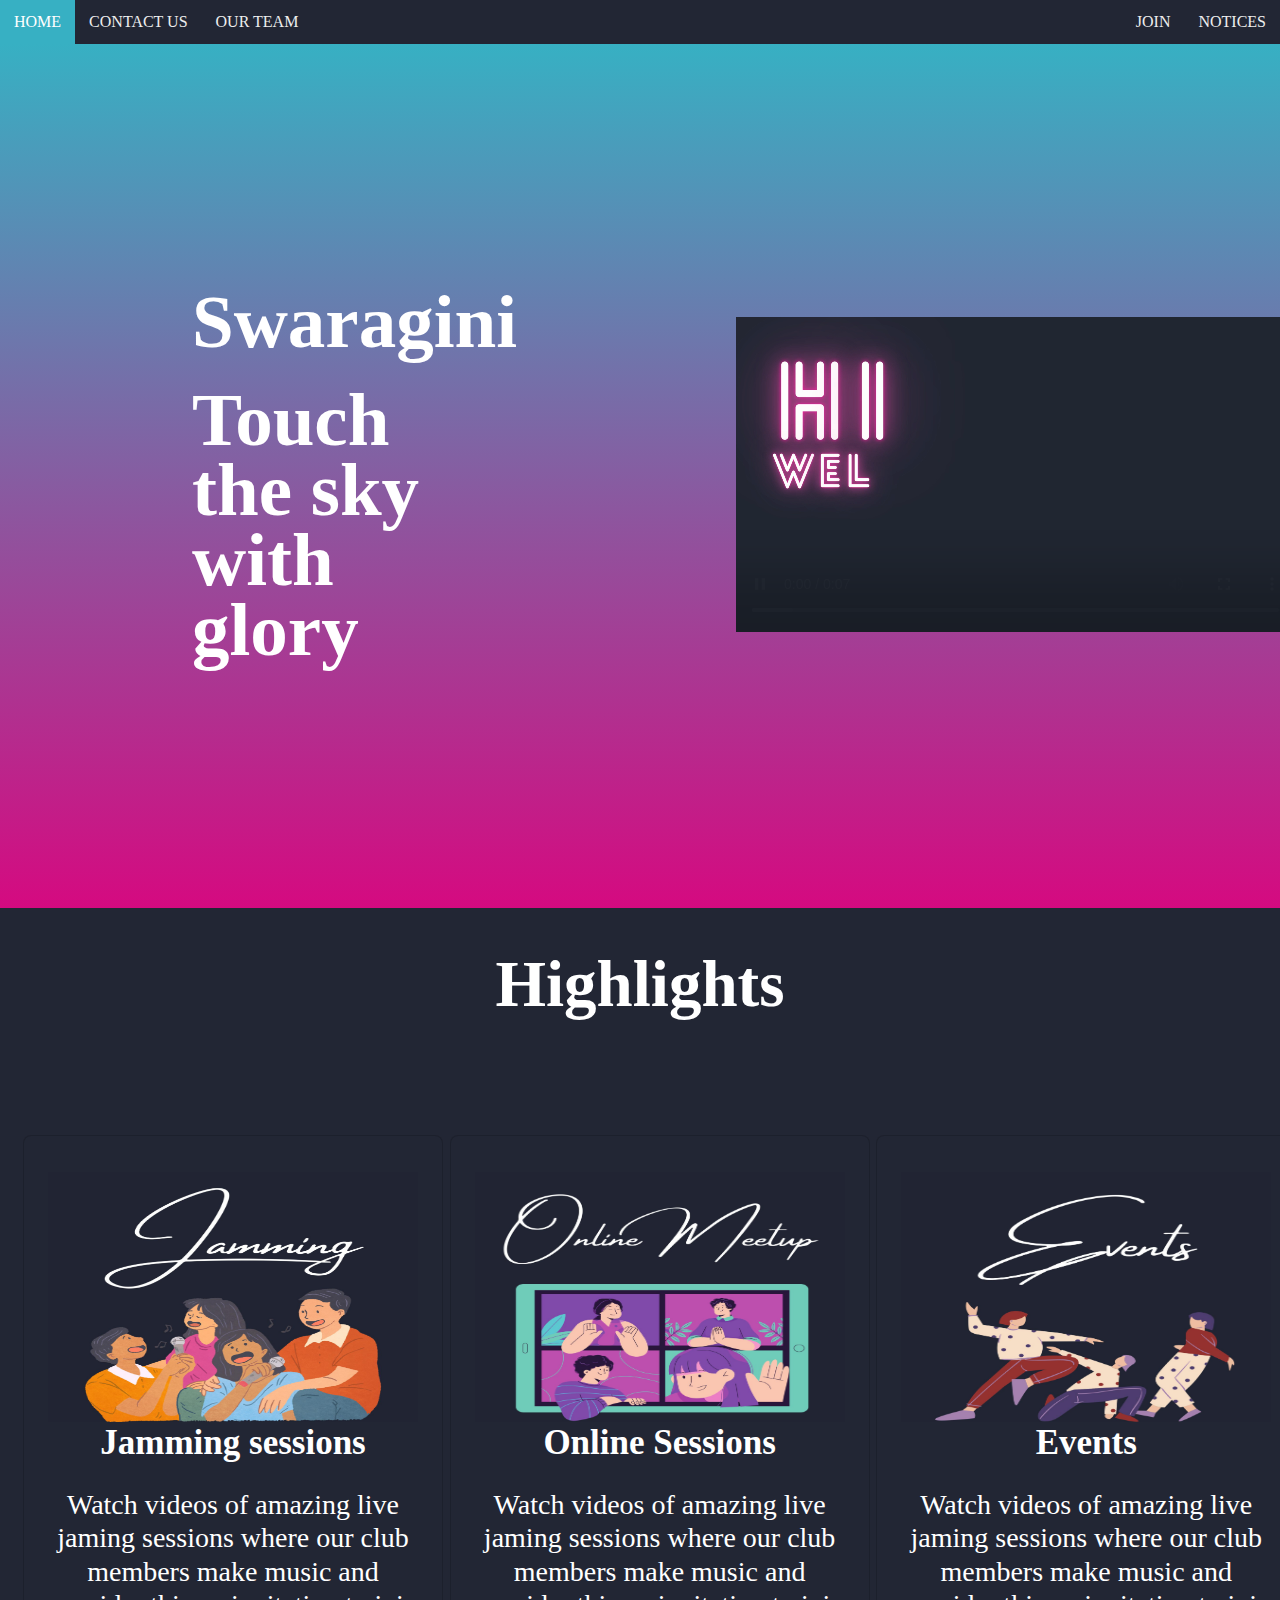
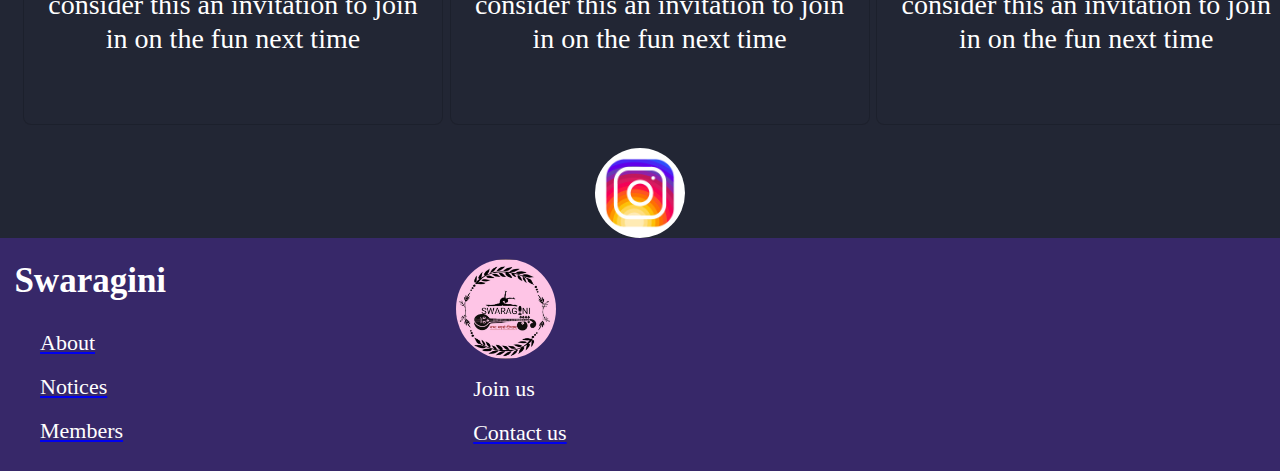
<file: index.html>
<!DOCTYPE html>
<html lang="en">
<head>
    <meta charset="UTF-8">
    <meta http-equiv="X-UA-Compatible" content="IE=edge">
    <meta name="viewport" content="width=device-width, initial-scale=1.0">
    <link rel="stylesheet" href="style.css">
    <title>Swaragini Home page</title>
</head>
<body>
    <nav>
        <ul class="topnav" id="dropdownclick">
            <li><a href="index.html">Home</a></li>
            <li><a href="contactus.html">Contact Us</a></li>
            <li class="topnav-right"><a href="Notices.html">Notices</a></li>
            <li class="topnav-right"><a href="#join">Join</a></li>
            <li><a href="ourteam.html">Our Team</a></li>
            <li class="dropdown"><a href="javascript:void(0);" onclick="dropdownMenu()">&#9776;</a></li>
        </ul>
    </nav>
    <div class = "container" id="section1"> 
     <div class="row">
         <div class="col-6">
         <div class=" leftside-col">
             <h1 class="large">Swaragini</h1>
             <p></p>
             <h1 class="large">Touch the sky with glory</h1>
         </div>
            </div> 
       
         <div class="col-6">
          <div class="rightsidecol">
          <div class="videocontainer">
          <iframe width="560" height="315" src="video.mp4?autoplay=1&mute=1" title="YouTube video player" frameborder="0" allow="accelerometer, autoplay; clipboard-write; encrypted-media; gyroscope; picture-in-picture" allowfullscreen></iframe>
          </div></div>
         </div>
        
    </div>
    
</div>
<div id="section-2">
    <header class="head">
     <h1 class="section2">Highlights</h1> </header>
     <div class="container">
         <div row="row">
             <div class="col-4"><a href="jamming.html">
              <div class="box">
                    <div class="icon">  
                        <img id="icon1"src="jam(1).jpg">
                    </div>
                        <label>Jamming sessions</label>
                        <p>Watch videos of amazing live jaming sessions where our club members make music and consider this an invitation to join in on the fun next time</p>
                  </div>
              </div></a>
                 
                 
                <div class="col-4">
                    <a href="onlinesessions.html">
              <div class="box">
                  <div class="icon">  
                        <img id="icon2"src="icon2.jpg">
                    </div>
                        <label>Online Sessions</label>
                        <p>Watch videos of amazing live jaming sessions where our club members make music and consider this an invitation to join in on the fun next time</p>
                  </div>
              </div></a>
                   
                    
                    <div class="col-4">
                        <a href="events.html">
              <div class="box">
                
                     <div class="icon">  
                    <img id="icon3"src="icon3.jpg">
                    </div>
                     <label>Events</label>
                        <p>Watch videos of amazing live jaming sessions where our club members make music and consider this an invitation to join in on the fun next time</p>
                  </div>
              </div></a>
                    
             </div>
         </div>
          <div class="row">
            <div class="col-12">
                <a href="https://www.instagram.com/swaragini_geu/?hl=en"><div class="avatar" data-tooltip ="Go to Instagram"></div></a>
              </div>
          </div>
     </div>

    <script type="text/javascript">
    function dropdownMenu()
    {
      var x= document.getElementById("dropdownclick");
      if(x.className=="topnav"){
        x.className+=" responsive"; /*change topnave to topnav.responsive*/
      }
      else{
        x.className = "topnav";
      }
    }



    </script>
    <footer class = "footsy">
        <div class="row">
        <div class="col-3">
        <h1>Swaragini</h1>
        <ul>
            <a href="Aboutus.html"><li>About</li></a>
           <a href="Notices.html"><li>Notices</li></a>
           <a href="ourteam.html"><li>Members</li></a>
        </ul>
    </div>

    <div class="part2">
        <div id="logo"><a href="index.html"><img src="swariginilogo.jpg" id="logo"></a></div>
        <ul>
            <li id="f-text4">Join us</li>
           <a href="contactus.html"><li id="f-text5">Contact us</li></a> 
            
        </ul>
    </div>
    

    </div>
   
    </footer>
</body>
</html>
</file>
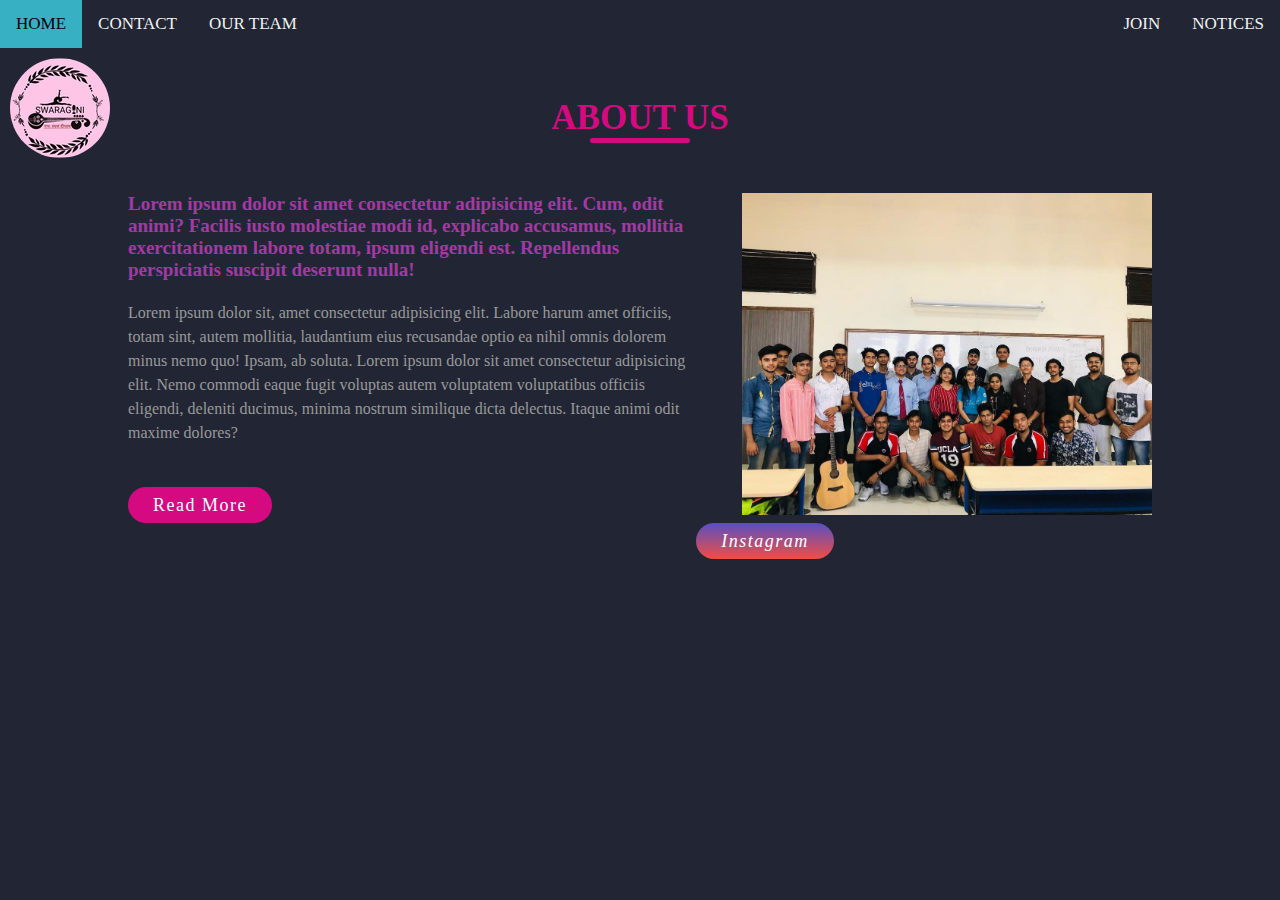
<file: Aboutus.html>
<!DOCTYPE html>
<html lang="en">
<head>
    <meta charset="UTF-8">
    <meta http-equiv="X-UA-Compatible" content="IE=edge">
    <meta name="viewport" content="width=device-width, initial-scale=1.0">
    <link rel="stylesheet" href="aboutus.css">
    <title>About Us</title>
</head>
<body>
    <nav class="topnav" id="myTopnav">
        <a href="index.html" class="active">Home</a>
        <a id="b" href="Notices.html">Notices</a>
        <a href="contactus.html">Contact</a>
        <a id="a" href="#about">Join</a>
        <a href="ourteam.html">Our Team</a>
        <a href="javascript:void(0);" class="icon" onclick="myFunction()">
          &#9776;
        </a>
    </nav>
    <div id="logo"></div>
       <div class="section">
          <div class="container">
              <div class="title">
                  <h1>About Us</h1>
                </div>
                  <div class="content">
                   <div class="article">
                    <h3>Lorem ipsum dolor sit amet consectetur adipisicing elit. Cum, odit animi? Facilis iusto molestiae modi id, explicabo accusamus, mollitia exercitationem labore totam, ipsum eligendi est. Repellendus perspiciatis suscipit deserunt nulla!</h3>
                      <p>Lorem ipsum dolor sit, amet consectetur adipisicing elit. Labore harum amet officiis, totam sint, autem mollitia, laudantium eius recusandae optio ea nihil omnis dolorem minus nemo quo! Ipsam, ab soluta. Lorem ipsum dolor sit amet consectetur adipisicing elit. Nemo commodi eaque fugit voluptas autem voluptatem voluptatibus officiis eligendi, deleniti ducimus, minima nostrum similique dicta delectus. Itaque animi odit maxime dolores?</p>
                       <div class="button"><a href="#">Read More</a>
                    </div>
                </div>
            </div>
            <div class="image-section">
                <img src="images/aboutus_11zon.jpeg">
            </div>
            <div class="social" id="soc">
               <i id="insta"><a href="https://www.instagram.com/swaragini_geu/">Instagram</a></i> 
            </div>
        </div>
    </div>

    <script type="text/javascript">
        {
        function myFunction() {
            var x = document.getElementById("myTopnav");
            if (x.className === "topnav") {
              x.className += " responsive";
            } else {
              x.className = "topnav";
            }
          } 
        }
    </script>


</body>
</html>
</file>
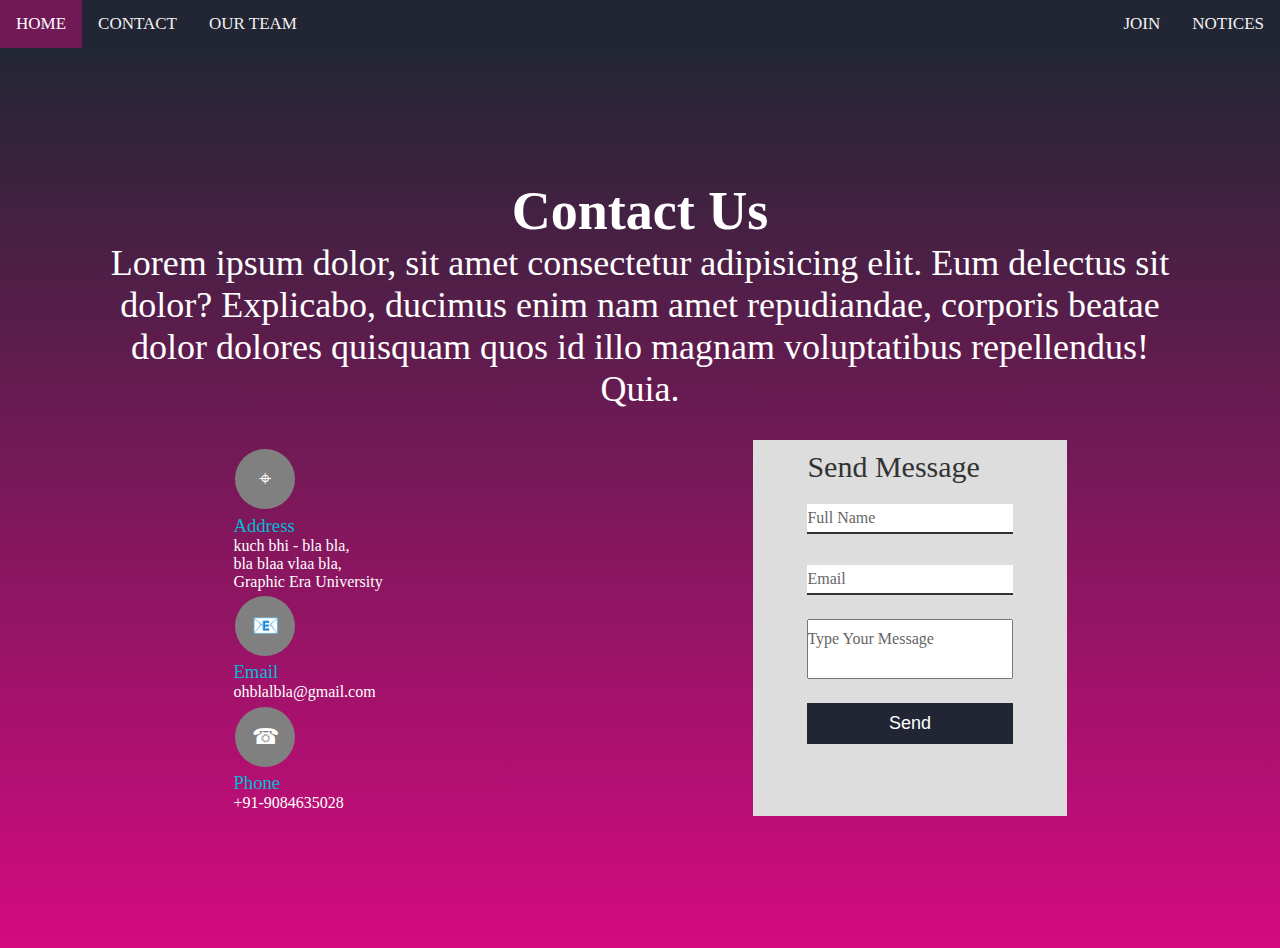
<file: contactus.html>
<!DOCTYPE html>
<html lang="en">
<head>
    <meta charset="UTF-8">
    <meta http-equiv="X-UA-Compatible" content="IE=edge">
    <meta name="viewport" content="width=device-width, initial-scale=1.0">
    <title>ContactUs</title>
    <link rel="stylesheet" href="contactus.css">
</head>
<body>
    <nav class="topnav" id="myTopnav">
        <a href="index.html" class="active">Home</a>
        <a id="b" href="Notices.html">Notices</a>
        <a href="#contact">Contact</a>
        <a id="a" href="#about">Join</a>
        <a href="ourteam.html">Our Team</a>
        <a href="javascript:void(0);" class="icon" onclick="myFunction()">
          &#9776;
        </a>
    </nav>
    <section class ="contact">
        <div class ="content">
            <h2>Contact Us</h2>
            <p>Lorem ipsum dolor, sit amet consectetur adipisicing elit. Eum delectus sit dolor? Explicabo, ducimus enim nam amet repudiandae, corporis beatae dolor dolores quisquam quos id illo magnam voluptatibus repellendus! Quia.</p>
         </div>
         <div class ="container">
             <div class ="contactInfo">
                 <div class="box">
                     <div class="icon">&#x2316;</div>
                     <div class="text">
                         <h3>Address </h3>
                         <p>kuch bhi - bla bla, <br>bla blaa vlaa bla, <br>Graphic Era University</p>
                     </div>

                 </div>
                 <div class="box">
                    <div class="icon">&#x1F4E7;</div>
                    <div class="text">
                        <h3>Email </h3>
                        <p>ohblalbla@gmail.com</p>
                    </div>

                </div>
                <div class="box">
                    <div class="icon">&#9742;</div>
                    <div class="text">
                        <h3>Phone </h3>
                        <p>+91-9084635028</p>
                    </div>

                </div>
             </div>
             <div class="contactForm">
                 <form >
                     <h2>Send Message</h2>
                     <div class="inputBox">
                         <input type="text" name="" required="required">
                         <span>Full Name</span>  
                     </div>
                     <div class="inputBox">
                        <input type="email" name="" required="required">
                        <span>Email</span>  
                    </div>
                    <div class="inputBox">
                        <textarea required="required"></textarea>
                        <span>Type Your Message</span>  
                    </div>
                    <div class="inputBox" class="button">
                        <input type="submit" name="" value="Send">
                          
                    </div>
                 </form>
             </div>
             
         </div>
    </section>
    <script type="text/javascript">
    {
    function myFunction() {
        var x = document.getElementById("myTopnav");
        if (x.className === "topnav") {
          x.className += " responsive";
        } else {
          x.className = "topnav";
        }
      } 
    }
</script>


</body>
</html>
</file>
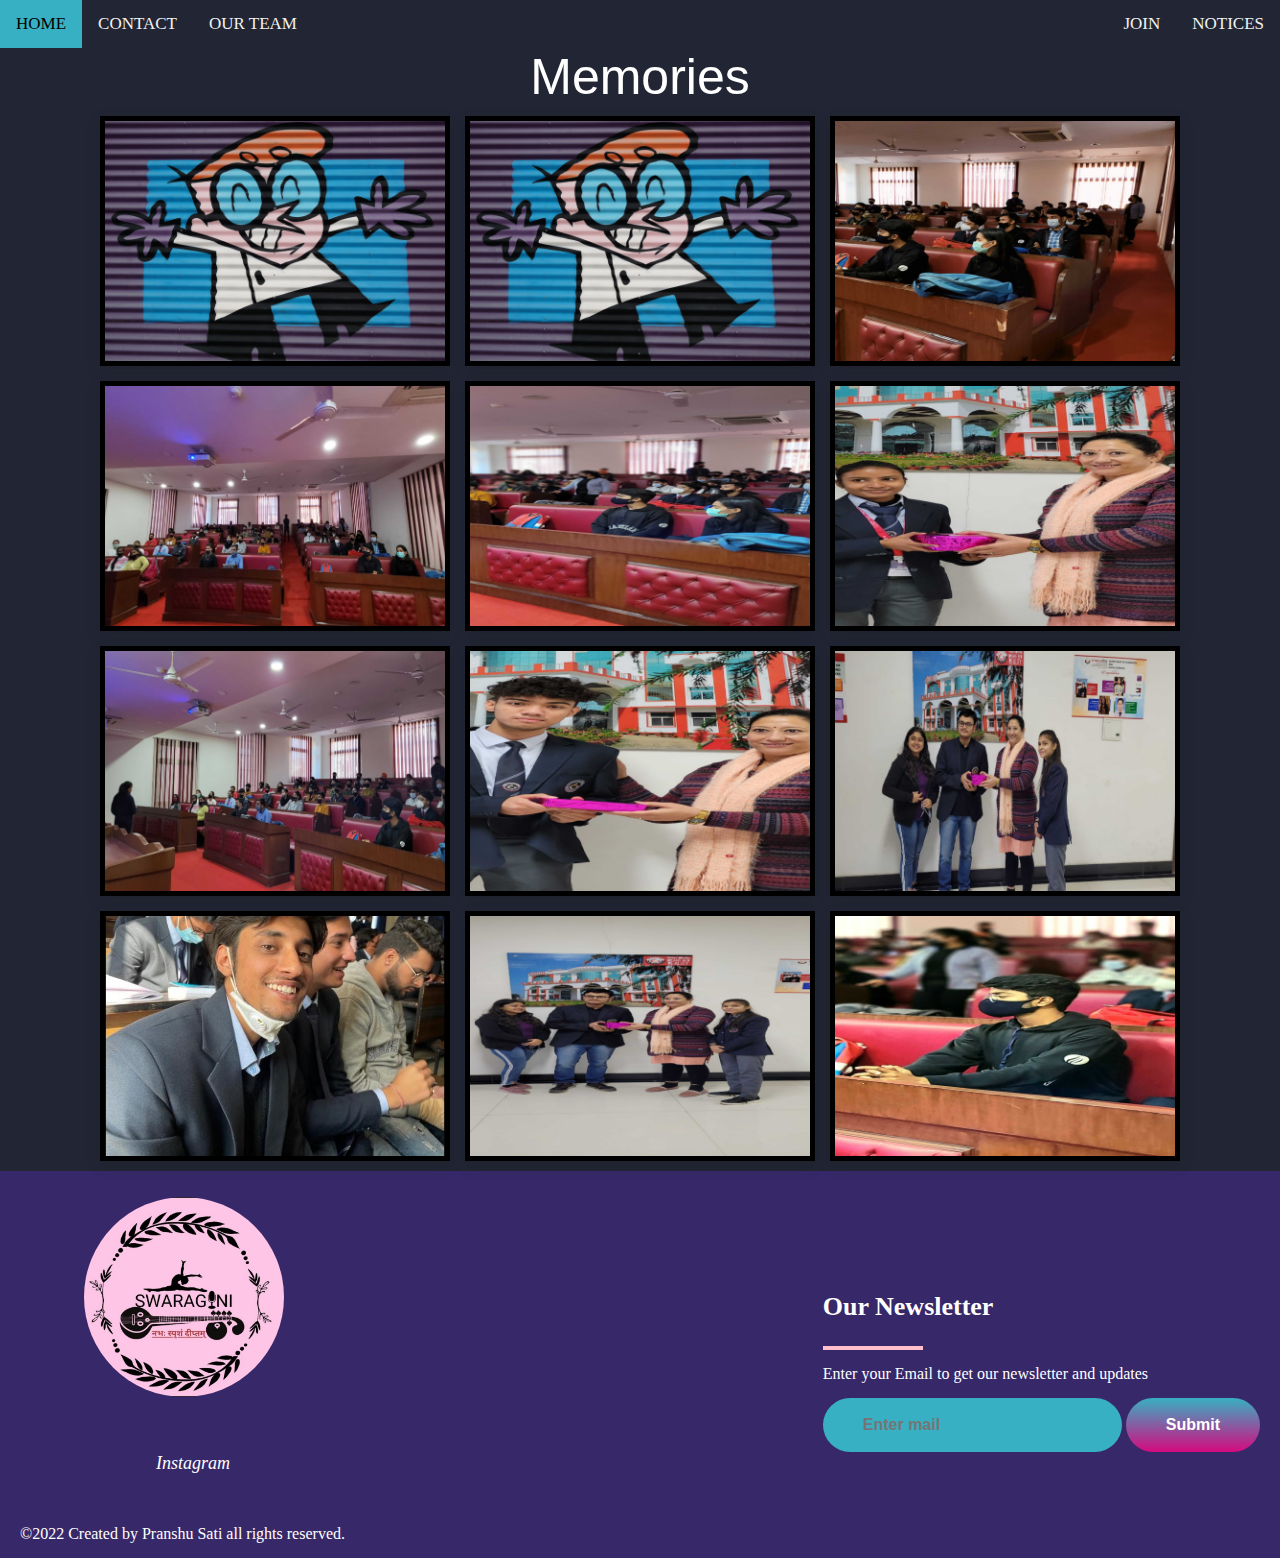
<file: events.html>
<!DOCTYPE html>
<html lang="en">
<head>
    <meta charset="UTF-8">
    <meta http-equiv="X-UA-Compatible" content="IE=edge">
    <link rel="stylesheet" href="events.css">
    <!-- <link href="https://maxcdn.bootstrapcdn.com/font-awesome/4.7.0/css/font-awesome.min.css" rel="stylesheet" /> -->
    <meta name="viewport" content="width=device-width, initial-scale=1.0">
    <title>Events</title>
</head>
<body>

    <div class="topnav" id="myTopnav">
        <a href="index.html" class="active">Home</a>
        <a id="b" href="Notices.html">Notices</a>
        <a href="contactus.html">Contact</a>
        <a id="a" href="#about">Join</a>
        <a href="ourteam.html">Our Team</a>
        <a href="javascript:void(0);" class="icon" onclick="myFunction()">
          &#9776;
        </a>
      </div>
    
    <div class="container">
        <h1>Memories</h1>
      <div class="image-container">  
        <div class="image"><img src="dexter.jpg"></div>
        <div class="image" onclick="photo()"><img src="dexter.jpg" alt="prashtacula.jpeg"></div>
        <div class="image" onclick="photo()"><img src="images/1.jpeg" alt="prashtacula.jpeg"></div>
        <div class="image" onclick="photo()"><img src="images/2.jpeg" alt="prashtacula.jpeg"></div>
        <div class="image" onclick="photo()"><img src="images/3.jpeg" alt="prashtacula.jpeg"></div>
        <div class="image" onclick="photo()"><img src="images/4.jpeg" alt="prashtacula.jpeg"></div>
        <div class="image" onclick="photo()"><img src="images/5.jpeg" alt="prashtacula.jpeg"></div>
        <div class="image" onclick="photo()"><img src="images/6.jpeg" alt="prashtacula.jpeg"></div>
        <div class="image" onclick="photo()"><img src="images/7.jpeg" alt="prashtacula.jpeg"></div>
        <div class="image" onclick="photo()"><img src="prashtacula.jpg" alt="prashtacula.jpeg"></div>
        <div class="image" onclick="photo()"><img src="images/9.jpeg" alt="prashtacula.jpeg"></div>
        <div class="image" onclick="photo()"><img src="images/10.jpeg" alt="prashtacula.jpeg"></div>
    </div>
    <div>
        <div class ="popup-image" onclick="photo()">
            <span>&times;</span><img src="dexter.jpg" ></div>
    </div>

    </div>


    <footer>
        <div class="footer-container">
            <div class = "left-col">
                <a href="index.html"><img src="swariginilogo.jpg" id="logo"></a>
                <div class="social-media">
                    <a href="https://www.instagram.com/swaragini_geu/?hl=en"><i id="socials" class=> Instagram</i></a>

                </div>
                <p class="rights-text">&copy;2022 Created by Pranshu Sati all rights reserved.</p>
            </div>
             <div class="right-col">
                 <h1>Our Newsletter</h1>
                 <div class ="border"></div>
                 <p>Enter your Email to get our newsletter and updates</p>
                 <form action="index.html" method="get" class="news-letterform">
                     <input type ="email" required class="txtb" name ="usermail" placeholder="Enter mail">
                     <input type="Submit" required class="btn" name="usermail" value = "Submit">
                 </form>
             </div>

        </div>
    </footer>


    <script type="text/javascript">
      function myFunction() {
          var x = document.getElementById("myTopnav");
          if (x.className === "topnav") {
              x.className += " responsive";
          } else {
              x.className = "topnav";
          }
      }


      document.querySelectorAll(".image-container .image img").forEach(image => {
          image.onclick = () => {
              document.querySelector(".popup-image").style.display = "block";
              document.querySelector(".popup-image img").src = image.getAttribute('src');
          }
      });
      document.querySelector(".popup-image span").onclick = () => {
          document.querySelector(".popup-image").style.display = 'none';

      }
  </script>


</body>
</html>
</file>
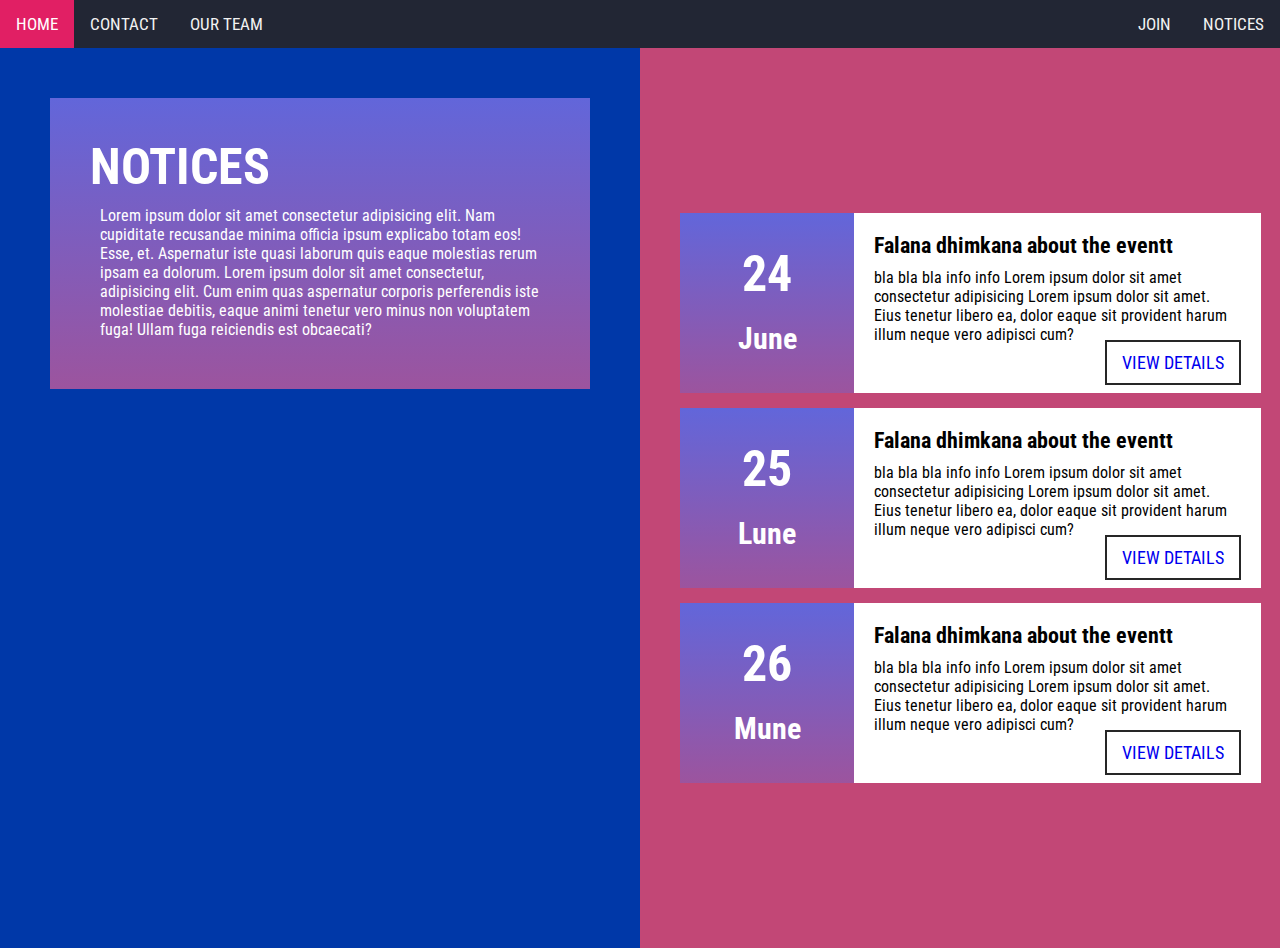
<file: Notices.html>
<!DOCTYPE html>
<html lang="en">
<head>
    <meta charset="UTF-8">
    <meta http-equiv="X-UA-Compatible" content="IE=edge">
    <meta name="viewport" content="width=device-width, initial-scale=1.0">
    <link rel="stylesheet" href="notices.css">
    <title>Notices</title>
</head>
<body>
    <nav class="topnav" id="myTopnav">
        <a href="index.html" class="active">Home</a>
        <a id="b" href="Notices.html">Notices</a>
        <a href="contactus.html">Contact</a>
        <a id="a" href="#about">Join</a>
        <a href="ourteam.html">Our Team</a>
        <a href="javascript:void(0);" class="icon" onclick="myFunction()">
          &#9776;
        </a>
    </nav>
<section>
    <div class="leftBox">
        <div class="contetnt">
            <h1>Notices</h1>
            <p>Lorem ipsum dolor sit amet consectetur adipisicing elit. Nam cupiditate recusandae minima officia ipsum explicabo totam eos! Esse, et. Aspernatur iste quasi laborum quis eaque molestias rerum ipsam ea dolorum. Lorem ipsum dolor sit amet consectetur, adipisicing elit. Cum enim quas aspernatur corporis perferendis iste molestiae debitis, eaque animi tenetur vero minus non voluptatem fuga! Ullam fuga reiciendis est obcaecati?</p>
        </div>
    </div>
    <div class="events">
        <ul>
            <li>
                <div class="time"><h2>24<br><span>June</span></h2></div>
                <div class="details">
                <h3>Falana dhimkana about the eventt</h3>
                <p> bla bla bla info info Lorem ipsum dolor sit amet consectetur adipisicing Lorem ipsum dolor sit amet. Eius tenetur libero ea, dolor eaque sit provident harum illum neque vero adipisci cum?
                <a href="#">View Details</a></p></div>
                <div style="clear:both;"></div>
            </li>
            <li>
                <div class="time"><h2>25<br><span>Lune</span></h2></div>
                <div class="details">
                <h3>Falana dhimkana about the eventt</h3>
                <p> bla bla bla info info Lorem ipsum dolor sit amet consectetur adipisicing Lorem ipsum dolor sit amet. Eius tenetur libero ea, dolor eaque sit provident harum illum neque vero adipisci cum?
                <a href="#">View Details</a></p></div>
                <div style="clear:both;"></div>
            </li>
            <li>
                <div class="time"><h2>26<br><span>Mune</span></h2></div>
                <div class="details">
                <h3>Falana dhimkana about the eventt</h3>
                <p> bla bla bla info info Lorem ipsum dolor sit amet consectetur adipisicing Lorem ipsum dolor sit amet. Eius tenetur libero ea, dolor eaque sit provident harum illum neque vero adipisci cum?
                <a href="#">View Details</a></p></div>
                <div style="clear:both;"></div>
            </li>
        </ul>
    </div>
</section>
<script type="text/javascript">
    {
    function myFunction() {
        var x = document.getElementById("myTopnav");
        if (x.className === "topnav") {
          x.className += " responsive";
        } else {
          x.className = "topnav";
        }
      } 
    }
</script>
</body>
</html>
</file>
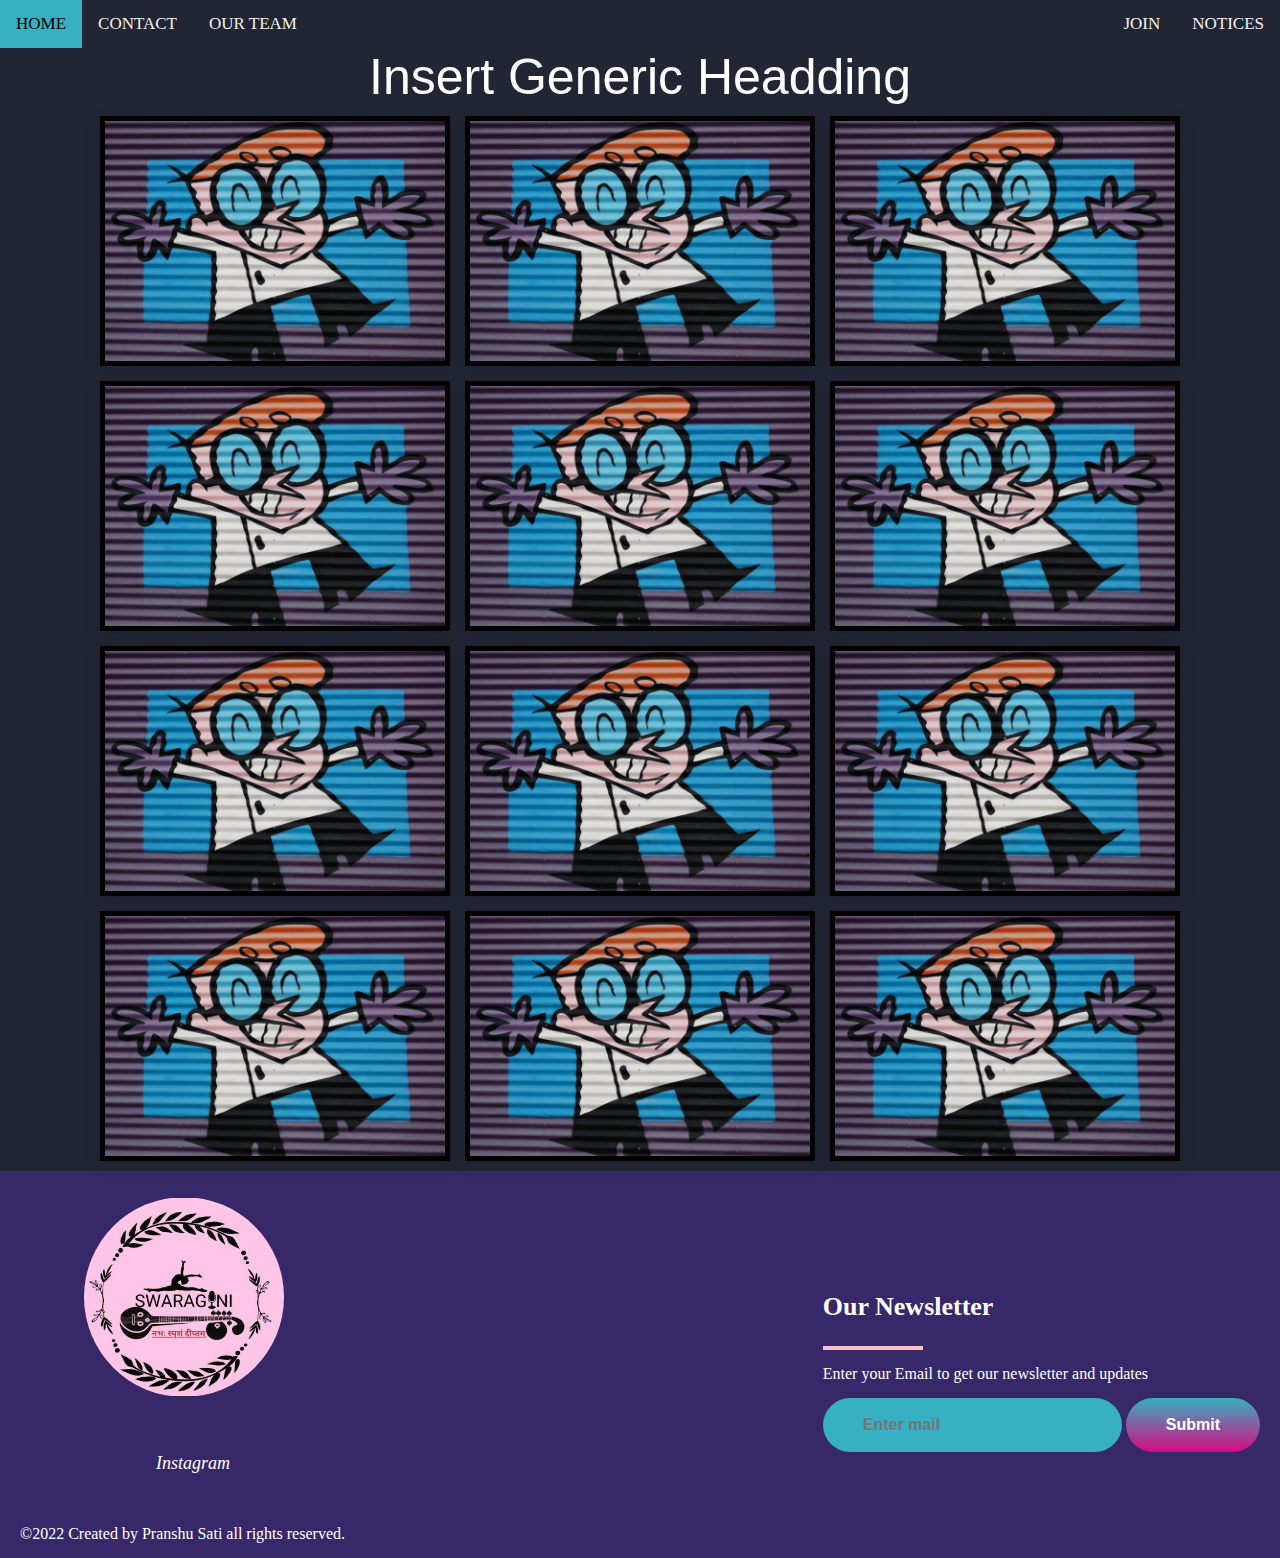
<file: onlinesessions.html>
<!DOCTYPE html>
<html lang="en">
<head>
    <meta charset="UTF-8">
    <meta http-equiv="X-UA-Compatible" content="IE=edge">
    <link rel="stylesheet" href="events.css">
<!--     <link href="https://maxcdn.bootstrapcdn.com/font-awesome/4.7.0/css/font-awesome.min.css" rel="stylesheet" /> -->
    <meta name="viewport" content="width=device-width, initial-scale=1.0">
    <title>Online Sessions</title>
</head>
<body>

    <div class="topnav" id="myTopnav">
        <a href="index.html" class="active">Home</a>
        <a id="b" href="Notices.html">Notices</a>
        <a href="contactus.html">Contact</a>
        <a id="a" href="#about">Join</a>
        <a href="ourteam.html">Our Team</a>
        <a href="javascript:void(0);" class="icon" onclick="myFunction()">
          &#9776;
        </a>
      </div>
    
    <div class="container">
        <h1>Insert Generic Headding</h1>
      <div class="image-container">  
        <div class="image"><img src="dexter.jpg"></div>
        <div class="image" onclick="photo()"><img src="dexter.jpg" alt="prashtacula.jpeg"></div>
        <div class="image" onclick="photo()"><img src="dexter.jpg" alt="prashtacula.jpeg"></div>
        <div class="image" onclick="photo()"><img src="dexter.jpg" alt="prashtacula.jpeg"></div>
        <div class="image" onclick="photo()"><img src="dexter.jpg" alt="prashtacula.jpeg"></div>
        <div class="image" onclick="photo()"><img src="dexter.jpg" alt="prashtacula.jpeg"></div>
        <div class="image" onclick="photo()"><img src="dexter.jpg" alt="prashtacula.jpeg"></div>
        <div class="image" onclick="photo()"><img src="dexter.jpg" alt="prashtacula.jpeg"></div>
        <div class="image" onclick="photo()"><img src="dexter.jpg" alt="prashtacula.jpeg"></div>
        <div class="image" onclick="photo()"><img src="dexter.jpg" alt="prashtacula.jpeg"></div>
        <div class="image" onclick="photo()"><img src="dexter.jpg" alt="prashtacula.jpeg"></div>
        <div class="image" onclick="photo()"><img src="dexter.jpg" alt="prashtacula.jpeg"></div>
    </div>
    <div>
        <div class ="popup-image" onclick="photo()">
            <span>&times;</span><img src="dexter.jpg" ></div>
    </div>

    </div>


    <footer>
        <div class="footer-container">
            <div class = "left-col">
                <a href="index.html"><img src="swariginilogo.jpg" id="logo"></a>
                <div class="social-media">
                    <a href="https://www.instagram.com/swaragini_geu/?hl=en"><i id="socials" class="fa fa-instagram fa-stack-1x"> Instagram</i></a>

                </div>
                <p class="rights-text">&copy;2022 Created by Pranshu Sati all rights reserved.</p>
            </div>
             <div class="right-col">
                 <h1>Our Newsletter</h1>
                 <div class ="border"></div>
                 <p>Enter your Email to get our newsletter and updates</p>
                 <form action="index.html" method="get" class="news-letterform">
                     <input type ="email" required class="txtb" name ="usermail" placeholder="Enter mail">
                     <input type="Submit" required class="btn" name="usermail" value = "Submit">
                 </form>
             </div>

        </div>
    </footer>


    <script type="text/javascript">
      function myFunction() {
          var x = document.getElementById("myTopnav");
          if (x.className === "topnav") {
              x.className += " responsive";
          } else {
              x.className = "topnav";
          }
      }


      document.querySelectorAll(".image-container .image img").forEach(image => {
          image.onclick = () => {
              document.querySelector(".popup-image").style.display = "block";
              document.querySelector(".popup-image img").src = image.getAttribute('src');
          }
      });
      document.querySelector(".popup-image span").onclick = () => {
          document.querySelector(".popup-image").style.display = 'none';

      }
  </script>


</body>
</html>
</file>
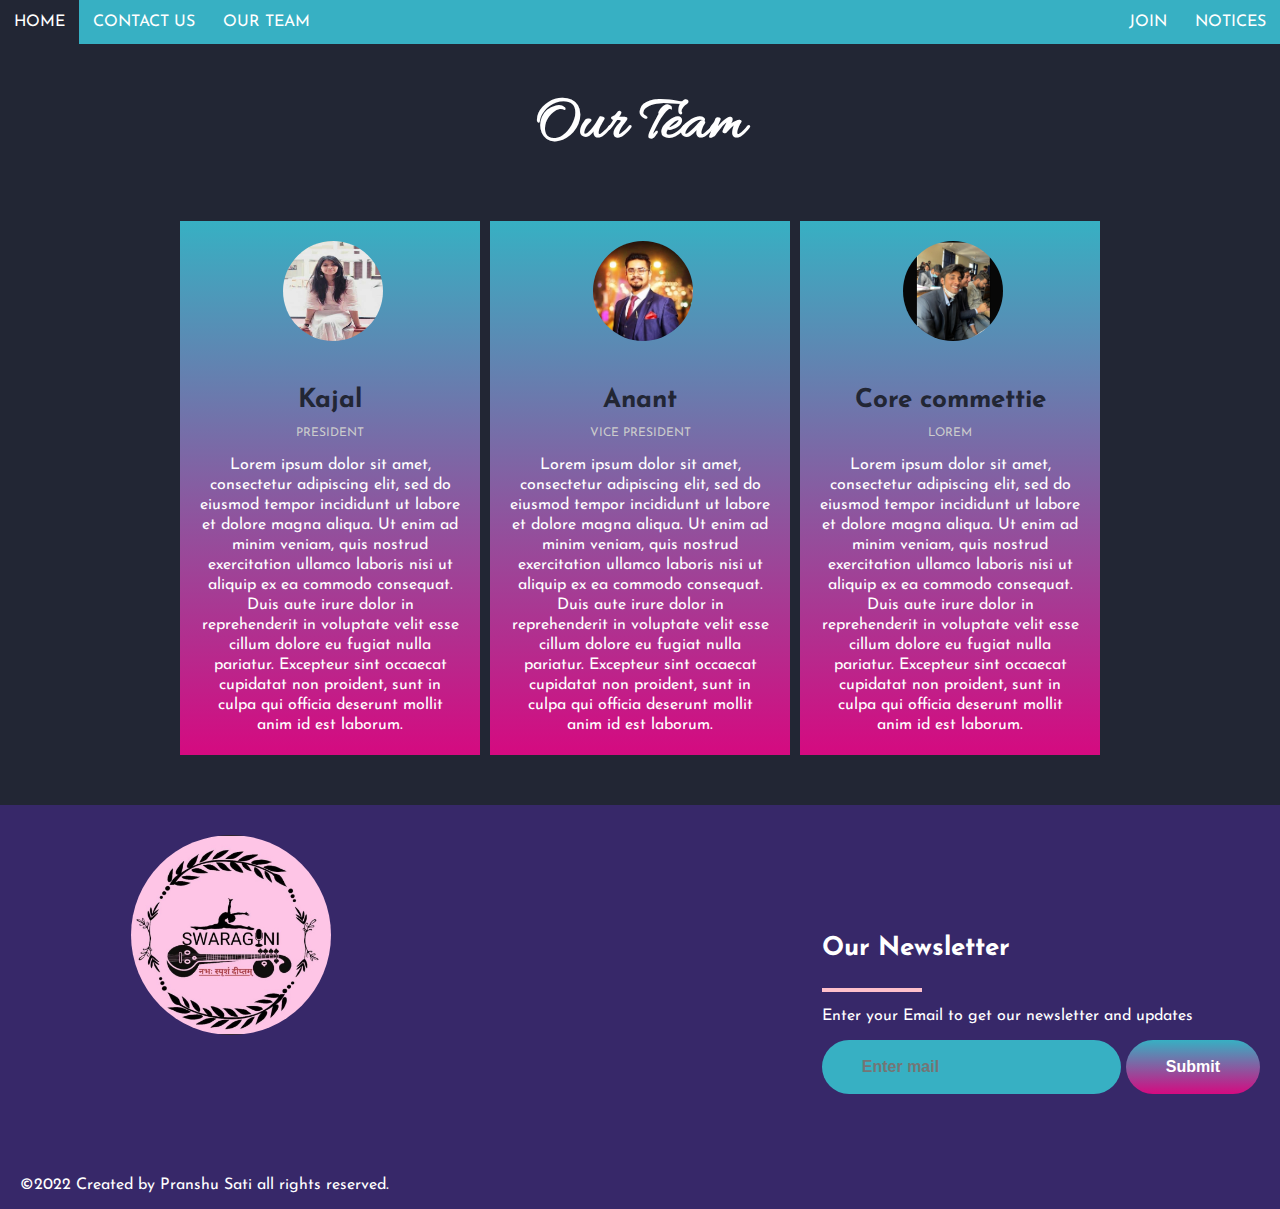
<file: ourteam.html>
<!DOCTYPE html>
<html lang="en">
<head>
    <meta charset="UTF-8">
    <meta http-equiv="X-UA-Compatible" content="IE=edge">
    <meta name="viewport" content="width=device-width, initial-scale=1.0">
    <link rel="stylesheet" href="teamreal1.css">
    <title>Our Team</title>
</head>
<body>
    <!-- <nav>NAVBAR</nav> -->
    <nav>
        <ul class="topnav"  id="dropdownclick">
            <li><a href="index.html">Home</a></li>
            <li><a href="contactus.html">Contact Us</a></li>
            <li class="topnav-right"><a href="Notices.html">Notices</a></li>
            <li class="topnav-right"><a href="#join">Join</a></li>
            <li><a href="ourteam.html">Our Team</a></li>
            <li class="dropdown"><a href="javascript:void(0);" onclick="dropdownMenu()">&#9776;</a></li>
        </ul>
    </nav>
    <!-- <nav>NAVBAR</nav> -->
    <div class ="wrapper">
     <h1>Our Team</h1>
     <div class ="team">
         <div class="team_member">
             <div class="team_img"><img src="Kajal.jpeg" alt="prashtacula.jpeg"></div>
             <h3>Kajal</h3>
             <p class="role">President</p>
             <p>Lorem ipsum dolor sit amet, consectetur adipiscing elit, sed do eiusmod tempor incididunt ut labore et dolore magna aliqua. Ut enim ad minim veniam, quis nostrud exercitation ullamco laboris nisi ut aliquip ex ea commodo consequat. Duis aute irure dolor in reprehenderit in voluptate velit esse cillum dolore eu fugiat nulla pariatur. Excepteur sint occaecat cupidatat non proident, sunt in culpa qui officia deserunt mollit anim id est laborum.</p>
         </div>
         <div class="team_member">
            
                <div class="team_img"><img src="anant.jpg" alt="prashtacula.jpeg"></div>
             <h3>Anant</h3>
             <p class="role">Vice President</p>
             <p>Lorem ipsum dolor sit amet, consectetur adipiscing elit, sed do eiusmod tempor incididunt ut labore et dolore magna aliqua. Ut enim ad minim veniam, quis nostrud exercitation ullamco laboris nisi ut aliquip ex ea commodo consequat. Duis aute irure dolor in reprehenderit in voluptate velit esse cillum dolore eu fugiat nulla pariatur. Excepteur sint occaecat cupidatat non proident, sunt in culpa qui officia deserunt mollit anim id est laborum.</p>
         </div>
         <div class="team_member">
            
                <div class="team_img"><img src="pranshtacular.jpeg" alt="prashtacula.jpeg"></div>
             <h3>Core commettie</h3>
             <p class="role">Lorem</p>
             <p>Lorem ipsum dolor sit amet, consectetur adipiscing elit, sed do eiusmod tempor incididunt ut labore et dolore magna aliqua. Ut enim ad minim veniam, quis nostrud exercitation ullamco laboris nisi ut aliquip ex ea commodo consequat. Duis aute irure dolor in reprehenderit in voluptate velit esse cillum dolore eu fugiat nulla pariatur. Excepteur sint occaecat cupidatat non proident, sunt in culpa qui officia deserunt mollit anim id est laborum.</p>
         </div>
     </div>

    </div>
    <footer>
        <div class="footer-container">
            <div class = "left-col">
                <a href="index.html"><img src="swariginilogo.jpg" id="logo"></a>
                <div class="social-media">
                    <a href="https://www.instagram.com/swaragini_geu/?hl=en"><i class="fab fa-instagram"></i></a>

                </div>
                <p class="rights-text">&copy;2022 Created by Pranshu Sati all rights reserved.</p>
            </div>
             <div class="right-col">
                 <h1>Our Newsletter</h1>
                 <div class ="border"></div>
                 <p>Enter your Email to get our newsletter and updates</p>
                 <form action="index.html" method="get" class="news-letterform">
                     <input type ="email" required class="txtb" name ="usermail" placeholder="Enter mail">
                     <input type="Submit" required class="btn" name="usermail" value = "Submit">
                 </form>
             </div>

        </div>
    </footer>




    <script type="text/javascript">
        function dropdownMenu()
        {
          var x= document.getElementById("dropdownclick");
          if(x.className=="topnav"){
            x.className+=" responsive"; /*change topnave to topnav.responsive*/
          }
          else{
            x.className = "topnav";
          }
        }
    
        </script>
</body>
</html>
</file>
<file: style.css>
nav,
header,
footer{display:block;}
body{
    line-height: 1;
    margin: 0;
    background-color: #222634;
    
}
label{
    color:#fff;
    font-size:35px;
    font-weight:600;
}
p{
    color:#fff;
    font-size:28px;
    line-height: 1.2;
}
.container{
    width:100%;
    margin:auto;
    padding-top:4%;
    padding-bottom: 4%;
}
.videocontainer{
    position: relative;
}
.row{
    width: 100%;
    display: flex;
    flex-wrap: wrap;
    align-items: center;
    
}
.row::after{
    display:table;
    clear: both;
    content: ""; 
}
.col-1{width:8.33%;}
.col-2{width:16.66%;}
.col-3{width:25%;}
.col-4{width:33.33%;
float: left;}
.col-5{width:41.66%;}
.col-6{width:50%;}
.col-7{width:58.33%;}
.col-8{width:66.66%;}
.col-9{width:75%;}
.col-10{width:83.33%;}
.col-11{width:91.66%;}
.col-12{width:100%;}
* {box-sizing: border-box;}
nav{
    width: 100%;
    margin:0;
}
nav ul{
    background-color:#222634;
    overflow: hidden;
    margin: 0;
    padding: 0;
}
ul.topnav li{
    list-style: none;
    float: left;
}
ul.topnav li.topnav-right{
    float:right;
}
ul.topnav li a{
    color: #eee;
    display: block;
    text-decoration: none;
    min-height: 16px;
    text-align: center;
    padding:14px;
    text-transform: uppercase;
}
ul.topnav li a:hover{
    background-color: #37B0C3;
    color: #fff;
}
ul.topnav li.dropdown{
    display: none;
}
/*Ill legal styling*/
#section1{
    color:white;
    background:#222634;
    background: linear-gradient(#37B0C3,#D50A80);
    /*background: linear-gradient(#222634,#D50A80,#37B0C3);*/
}
div.box{
    float: left;
    margin:24px;
    padding: 36px 24px 40px 24px;
    border-radius: 7px;
    text-align: center;
    background-color:#222634;
    box-shadow:0 0 0 1px rgba(0,0,0,.15);
}
#icon1{
    width:370px;
    height:250px;
}
#icon2{
    width:370px;
    height:250px;
}
#icon3{
    width:370px;
    height:250px;
}
div.icon{
    /*width:420px;
    height:200px;*/
    width: 100%;
}
div.col-12{
    /* height: 25%; */
    display: flex;
    justify-content: center;
    align-items:center;
    /* min-height:100vh; */
    margin:0;
    padding: 0;
}
.avatar{
    margin: auto;
    height: 60px;
    --scale: 0;
    color:#fff;
    border-radius: 50%;
    width: 90px;
    height:90px;
    background-image:url("tooltip.jpg");
    background-size: cover;
    background-position: right;
}
.avatar::before,
.avatar::after{
    position:absolute;
    
    top: 50;
    left:50%;
    /*height:50px;
    width: 50px;
    background: #fff;*/
    transform:translateX(-50%) translateY(-100%);
    
}
.avatar:hover::after{
    --scale: 1;
    content:attr(data-tooltip);
    color:#fff;
    /* background-color: #37B0C3; */
    padding:.5rem;
    height:25px;
    width:max-content;
    text-align:center;
    border-radius: .3rem;
    max-width: 100%;
    background:linear-gradient(#37B0C3,#D50A80);
    transform:translateX(-50%) translateY(-100%) scale(var(--scale));
    transition: 150ms transform;
    transform-origin: bottom center;
    
}
/*.avatar:hover::after{
    content: attr(data-tooltip);
}*/
.leftside-col{
    margin: 30%;
    
}
/* div.leftside-col h1{
    font-size: 65px;
} */
div.rightsidecol{
    margin-left:15%;
}
h1.large{
    color: #fff;
    font-size: 75px;
    margin:0;
    line-height: 70px;
}
#section-2{
    margin-top: 0;
     background:#222634;
}
.head{margin: 0;}
h1.section2{
    font-size: 65px;
    text-align: center;
    color: #fff;
    /*background-color: #222634;*/ 
    
}
/*end of ill legal styling*/
footer{
    background-color: #372869;
}

footer.footsy{
    justify-content: space-between;

    background-color:#372869;
    color:#fff;
    /* padding-left: 10%; */
    padding-right: 10%;
}
footer.footsy h1{
    font-size:35px;
    padding-left: 5%;
}
footer.footsy ul{
    list-style: none;
    text-align: left;
    /* padding-left:0; */
}
footer.footsy ul li{
    font-size:22px;
    line-height: 2;

}
footer.footsy ul a li{
color: white;
}
footer.footsy ul a:visited{
    text-decoration: none; 
    /* decoration: none; */
}
#logo
{
  border-radius: 50%;
  position: relative;
  width: 100px;
  height: 100px;
  margin-left: 20%;
  margin-right: 20%;
  margin-top: 8%;
}
div.part2{ 
    text-align: right;
    padding-left: 10%;
    
    justify-content: right;
}
#f-text4{
    padding-left: 30px;
}
#f-text5{
    padding-left: 30px;
}
@media screen and (max-width:600px)
{
    body{
        max-width: 600px;
    }
    ul.topnav li:not(:nth-child(1)){
        display: none;
    }
  ul.topnav li.dropdown{
    display:block;
    float:right;
  }
    ul.topnav.responsive li.dropdown{
        position: absolute;
        top: 0;
        right: 0;
    }
  ul.topnav.responsive{
  position: relative;
  }
  ul.topnav.responsive li{
   display : inline;
   float: none;
  }
  ul.topnav.responsive li a {
        display: block;
        text-align: left;
    }

    
    .col-6{
        width:100%;
        margin: 0;
    }
    .col-4{
        float: none;
        width:100%;
        margin: 0;
        
    }
    div.box{
        padding: 5px;
        display: block;
        
    }
    div.leftside-col,
    div.rightsidecol{
        margin:15px;
    }
    .videocontainer iframe{
        position: relative;
        width:100%;
        margin:0px;
        margin:0;
        overflow:hidden;
    }
    #logo {
  border-radius: 50%;
  position: relative;
  width: 80px;
  height: 80px;
  margin-left: 20%;
  margin-right: 20%;
  margin-top: 8%;
}
}
</file>
<file: aboutus.css>
#logo
{
  float:left;
  width:100px;
  height:100px;
  margin-top:10px;
  margin-left:10px;
  background-color: #ccc;
  border-radius: 50%;
  background-image:url(images/Swariginilogo.jpg) ;
}
*{margin: 0;}
body
{
    background-color: #222634;
}
.section{
    width:100%;

}



.section .container{
    width:80%;
    display: block;
    margin:0px auto;
    padding: 50px 0px;
  

 } 
.container .title{
    width:100%;
    text-align: center;
    margin-bottom:50px;

}
.container .title h1{
    text-transform:uppercase;
    font-size: 35px;
    color:#D50A80;
    text-align: center;
}
.container .title h1::after{
    content:"";
    height:5px;
    width:100px;
    background-color: #D50A80;
    border-radius: 25px;
    display:block;
    margin:auto;
}
.content{
    float:left;
    width:55%;

}
.image-section{
    float:right;
    width: 40%;
}
.image-section img{
    width:100%;
    height:auto;
}
.content .article h3{
    color:#a33aa3;
    font-size: 19px;
}
.content .article p{
    margin-top:20px;
    font-size: 16px;
    line-height:1.5;
    color:#999;

}
.content .article .button{
    margin-top:50px;
    margin-bottom: 20px;

}
.content .article .button a{
    text-decoration: none;
    padding:8px 25px;
    background-color: #D50A80;
    border-radius: 40px;
    color: #fff;
    font-size: 18px;
    letter-spacing: 1.5px;

}
.content .article .button a:hover{
    color:#fff;
    background-color:#40A5BE;
    transition: 1s ease;
}
.container .section{
    width: 100%;
    clear:both;
    margin-top: 50px;
    text-align: center;
    display: inline-block;
}
.container .social i{ display: inline;
    /* text-decoration: none; */
    color:#fff;
    font-size:22px;
    height: 45px;
    width: 45px;
    border-radius: 40px;
    line-height: 45px;
    text-align: center;
    background: linear-gradient(#584FC2,#F04E44);
    margin: 0px 5px;
    letter-spacing: 1.5px;
    padding:8px 25px;
    font-size: 18px;
}
.container .social i:hover{
    color:#fff;
    background:linear-gradient(#37B0C3,#D50A80);
    transition: 1s ease;
}
.container .social i a{
    text-decoration: none;
    color:#fff;
}


.topnav {
    background-color: #222634;
    overflow: hidden;
    text-transform: uppercase;
    margin-top: 0;
  }
  
  /* Style the links inside the navigation bar */
  .topnav a {
    float: left;
    display: block;
    color: #f2f2f2;
    text-align: center;
    padding: 14px 16px;
    text-decoration: none;
    font-size: 17px;
    text-transform: uppercase;
  }
  #a{
      float: right;
  }
  #b{
      float: right;
  }
  
  /* Change the color of links on hover */
  .topnav a:hover {
    background-color: #37B0C3;
    color: black;
  }
  
  /* Add an active class to highlight the current page */
  /* .topnav a.active {
    background-color: #04AA6D;
    color: white;
  } */
  
  /* Hide the link that should open and close the topnav on small screens */
  .topnav .icon {
    display: none;
  } 
  @media screen and (max-width: 600px) {
    .topnav a:not(:first-child) {display: none;}
    .topnav a.icon {
      float: right;
      display: block;
    }
  
    .topnav.responsive {position: relative;}
   .topnav.responsive a.icon {
    position: absolute;
    right: 0;
    top: 0;
   }
   .topnav.responsive a {
    float: none;
    display: block;
    text-align: left;
   }
   #a{
    float: none;
     }
   #b{
    float: none;
     }

  }

@media screen and (max-width:768px)
{
    .section .container{
        width:80%;
        display: block;
        margin: auto;
    }
    .content{
        float: none;
        width:100;
        display:block;
        margin: auto;
    }
    .image-section{
        float: none;
        width: 100%;
        margin-top:50px;

    }
    .image-section img{
        width:100%;
        height: auto;
        display:block;
        margin:auto;
        margin-bottom: 25px;

    }
    .container .titele h1{
        text-align:center;
        font-size: 30px;
    }
    .container .article .button{
        text-align: center;
        }
        .container .article .button a{
            padding:6px 15px;
            font-size:18px ;
        }
    .container .social i{
        margin-left: 38.4%;
        font-size: 19px;
        height: 35px;
        width: 35px;
        margin-top: 25px;
        line-height: 35px;
        
    }
}
@media screen and (max-width:991.5px){

   .image-section img{
       margin-bottom: 40%;

   }
}
    



/* .image-section{
    float:right;
    width: 40%;
}
.image-section img{
    width: 100%;
    height: auto;

}
.content-sectiom .title{
    text-transform: uppercase;
    font-size: 28px;
}
.content-section .content h3{
    margin-top:20px;
    color:#ddd;
} */
</file>
<file: contactus.css>
*{
    margin: 0px;
    margin: 0px;
    box-sizing: border-box;
    color: #fff;
}


.topnav {
    background-color: #222634;
    overflow: hidden;
    text-transform: uppercase;
  }
  
  /* Style the links inside the navigation bar */
  .topnav a {
    float: left;
    display: block;
    color: #f2f2f2;
    text-align: center;
    padding: 14px 16px;
    text-decoration: none;
    font-size: 17px;
    text-transform: uppercase;
  }
  #a{
      float: right;
  }
  #b{
      float: right;
  }
  
  /* Change the color of links on hover */
  .topnav a:hover {
    background-color: #711955;
    color:#fff;
  }
  
  /* Add an active class to highlight the current page */
  /* .topnav a.active {
    background-color: #04AA6D;
    color: white;
  } */
  
  /* Hide the link that should open and close the topnav on small screens */
  .topnav .icon {
    display: none;
  } 
  @media screen and (max-width: 600px) {
    .topnav a:not(:first-child) {display: none;}
    .topnav a.icon {
      float: right;
      display: block;
    }
  
    .topnav.responsive {position: relative;}
   .topnav.responsive a.icon {
    position: absolute;
    right: 0;
    top: 0;
   }
   .topnav.responsive a {
    float: none;
    display: block;
    text-align: left;
   }
   #a{
    float: none;
     }
   #b{
    float: none;
     }

  }







.section{
    width:100%;
    min-width: 100vh;
    background-color: #ddd;

}
.contact{
    position: relative;
    min-height: 100vh;
    padding: 50px 100px;
    display: flex;
    justify-content:center;
    align-items: center;
    flex-direction: column;
    background:linear-gradient(#222634,#D50A80);
    background-size: cover;


 }
.contact .content{
    font-size:36px;
    font-weight: 500;
    color:#fff;
    text-align: center;
}
.contact .content p{
    font-size:300;
    color:#fff;
}
.container{
    width: 100%;
    display: flex;
    justify-content: center;
    align-items: center;
    margin-top: 30px;
}
.container .contactInfo{
    width: 50%;
    display: flex;
    flex-direction:column;
}
.container .contactInfo .box .icon{
   width: 60px;
   height: 60px;
   margin-left: 4%;
   margin-top: 1%;
   margin-bottom: 1%;
    background:grey;
    display:flex;
    justify-content: center;
    align-items: center;
    border-radius:50%;
    font-size:22px;

}
.container .contactInfo .box .text{
    display:flex;
    margin-left:20px ;
    font-size:16px;
    color:#fff;
    flex-direction: column;
    font-weight: 300;
}
.container .contactInfo .box .text h3{
    font-weight:500;
    color:#00bcd4;
}
.contactForm{
    width:29%;
    height: 376px;
    padding-left: 5%;
    padding-right: 5%; 
    padding-bottom: 2.5%;
    padding-top:0;
    background-color: #ddd;

}
.contactForm h2{
    margin-top: 5%;
    font-size:30px;
    color:#333;
    font-weight:500;

}
.contactForm .inputBox{
   position: relative;
   width:100%;
   margin-top:10px;
   color: #222634;
}
.contactForm .inputBox input{
    width: 100%;
    padding: 5px 0px;
    font-size:16px;
    margin: 10px 0px;
    border: none;
    border-bottom:2px solid #333;
    outline: none;
    resize: none;
    color: #222634;
    margin-bottom: 5%;
}
.contactForm .inputBox textarea{color:#222634;
    width:170px; height:38px;
    margin-top: 2%;
    resize: none;
    
}
.contactForm .button input{
    background-color:black;
    
}
.contactForm .inputBox span{
    position:absolute;
    left:0;
    padding:5px 0;
    font-size:16px;
    margin: 10px 0px;
    pointer-events:none;
    transition:0.5s;
    color:#666;
}
.contactForm .inputBox input:focus ~ span,
.contactForm .inputBox input:valid ~ span,
.contactForm .inputBox textarea:focus ~ span,
.contactForm .inputBox textarea:focus ~ span{
    color:#e91e63;
    font-size: 12px;
    transform: translateY(-20px);
}
.contactForm .inputBox textarea{
    width: 100%;
    height: 60px;
}
.contactForm .inputBox textarea:focus ~ span,
.contactForm .inputBox textarea:focus ~ span{
    transform: translateY(-27px);
}
.contactForm .inputBox input[type="submit"]
{ padding-top: 12.5%;
    width:100;
    background-color: #222634;
    color:#fff;
    border:none;
    cursor:pointer;
    padding: 10px;
    font-size: 18px;
}
@media(max-width:991.5px)
{
    .contact{
        padding:50px;
    }
    .contactForm{
        width:29%;
        height: 450px;}
     .contactForm .inputBox textarea{
            width: 100%;
            height: 80px;
        }
    .container{
        flex-direction: column;
    }
    .container .contactInfo{
        margin-bottom: 40px;

    }
    .container .contactInfo,
    .contactForm
    {width: 100%;}
}
@media(max-width:600px)
{
    
    .contact .content p{
         font-size: 18px;
    }
    .container .contactInfo .box{
        display: block;
        text-align: center;
    }
    .container .contactInfo .box .icon{
        display: inline-flex;
        margin-left: 4%;
        margin-top: 5%;
        margin-bottom: 5%;
    }
    .contactForm .inputBox textarea{
        width: 100%;
        height: 60px;
    }

}
@media(max-width:400px)
{
    
    .contact .content p{
         font-size: 18px;
    }
    .container .contactInfo .box{
        display: block;
        text-align: center;
    }
    .container .contactInfo .box .icon{
        display: inline-flex;
        margin-left: 4%;
        margin-top: 5%;
        margin-bottom: 5%;
    }
    .contactForm .inputBox textarea{
        width: 100%;
        height: 60px;
    }

}
/* .container{
    width:80%;
    display: block;
    margin:auto;
    padding-top:100px;

}
.content-section{
    float:left;
    width: 55%;

}
.image-section{
    float:right;
    width: 40%;
}
.image-section img{
    width: 100%;
    height: auto;

}
.content-sectiom .title{
    text-transform: uppercase;
    font-size: 28px;
}
.content-section .content h3{
    margin-top:20px;
    color:#ddd;
} */
</file>
<file: events.css>
*{
    margin: 0;
    box-sizing: border-box;
   
}
body{
    background-color: #222634;
}
.container h1{
    color: white;
    font-size:50px;
    font-family:Verdana, Geneva, Tahoma, sans-serif;
    font-weight:lighter;

}
.container{
    position: relative;
    min-height: 100vh;
    background-color: #222634;
    text-align: center;
    text-transform: capitalize;
}
.container .image-container{
    display:flex;
    flex-wrap: wrap;
    gap:15px;
    justify-content: center;
    padding:10px;
}
.container .image-container .image{
    height: 250px;
    width: 350px;
    border: 5px solid;
    box-shadow: 0 5px 15px rgba(0,0,0,.1);
    overflow: hidden;
    cursor: pointer;
}
.container .image-container .image img{
    height: 100%;
    width: 100%;
    object-fit:cover;
    transition: .2s linear;

}
.container .image-container .image:hover img{
    transform: scale(1.1);
}
.container .popup-image{
    position: fixed;
    top: 0;left: 0;
    background: rgba(0,0,0,.9);
    height: 100%;
    width: 100%;
    z-index: 100;
    display:none;
}
.container .popup-image span{
    position:absolute;
    top:0;right:10px;
    font-size: 60px;
    font-weight: bolder;
    color:#fff;
    cursor: pointer;
    z-index: 100;
}
.container .popup-image img{
    position: absolute;
    top :50%;left:50%;
    transform: translate(-50%,-50%);
    border: 5px solid #fff;
    width:750px;
    object-fit:cover;

}
.topnav {
    background-color: #222634;
    overflow: hidden;
    text-transform: uppercase;
  }
  
  /* Style the links inside the navigation bar */
  .topnav a {
    float: left;
    display: block;
    color: #f2f2f2;
    text-align: center;
    padding: 14px 16px;
    text-decoration: none;
    font-size: 17px;
    text-transform: uppercase;
  }
  #a{
      float: right;
  }
  #b{
      float: right;
  }
  
  /* Change the color of links on hover */
  .topnav a:hover {
    background-color: #37B0C3;
    color: black;
  }
  
  /* Add an active class to highlight the current page */
  /* .topnav a.active {
    background-color: #04AA6D;
    color: white;
  } */
  
  /* Hide the link that should open and close the topnav on small screens */
  .topnav .icon {
    display: none;
  }
@media(max-width:600px)
{

    .conatiner .popup-image img{
        width:95%;
    }

    .topnav a:not(:first-child) {display: none;}
    .topnav a.icon {
      float: right;
      display: block;
    }
  
    .topnav.responsive {position: relative;}
   .topnav.responsive a.icon {
    position: absolute;
    right: 0;
    top: 0;
   }
   .topnav.responsive a {
    float: none;
    display: block;
    text-align: left;
   }
   #a{
    float: none;
     }
   #b{
    float: none;
     }

 .left-col .social-media a i {
  color: #fff;
  margin-right: 20%;
  padding-left: 17%;
  font-size: 18px;
  text-decoration: none;
  transition: .3s linear;
  text-align: -moz-center;
  padding-left: 0;
}


}

/*******************Footer******************************************/
footer{
    /* background:linear-gradient(#37B0C3,#D50A80); */
    background: #372869;
    padding :90px 0;
    line-height: 3;
 padding: 0;
 margin: 0;
  }
  .footer-container{
    max-width :1300px;
    margin:auto;
    padding:0 20px;
    display: flex;
    justify-content: space-between;
    align-items: center;
    flex-wrap: wrap-reverse;
  }
  #logo
{
  border-radius: 50%;
  justify-content: center;
  /* position: center; */
  width: 200px;
  height: 200px;
  margin-left: 4rem;
  margin-right: 4rem;
  margin-top: 8%;
}
  .social-media{
    margin:20px 0;
  }
  .social-media a{
    color: #fff;
    margin-right:25px;
    font-size: 18px;
    text-decoration:none;
    transition: .3s linear;
  
  }
  .left-col .social-media a i:hover
  {
  color:#D50A80;
  
  }
  rights-text{
    color:#888;
    font-family: sans-serif;
  }
  /*right*/
  .right-col h1{
    font-size: 26px;
    color: #fff;
  
  }
  .right-col p{
    color:#fff ;
  }
  .rights-text p{
      color:#fff;
  }
  .left-col{color: #fff; }
  .left-col .social-media a i{
      color: #fff;
    margin-right:25px;
    
    font-size: 18px;
    text-decoration:none;
    transition: .3s linear;
    text-align: center;
    padding-left: 8.5rem;
    padding-right: 0;

  }
  .border{
    width:100px;
    height:4px;
    background:pink;
  }
  .newsletter-form{
    display: flex;
    justify-content: center;
    align-items: center;
    flex-wrap: wrap;
  }
  .txtb{
    flex:1;
    padding:18px 40px;
    font-size: 16px;
    color:#fff;
    background: #37B0C3;
    border:none;
    font-weight: 700;
    outline:none;
    border-radius: 30px;
    min-width: 260px;
    margin-bottom: 10px;
  }
  .btn{
    flex:1;
    padding:18px 40px;
    font-size: 16px;
    color:#fff;
    background: linear-gradient(#37B0C3,#D50A80);
    border:none;
    font-weight: 700;
    outline:none;
    border-radius: 30px;
    cursor: pointer;
    transition: opacity .3s linear;
  
  }
  .btn:hover{
    opacity: .7;
  
  }
  .page-conten{
    min-height:100vh;
    font-size:40px;
    display:flex;
    align-items: center;
    justify-content: center;
  }
  @media screen and(max-width:960px)
  {
    
  
  .footer-container{
    max-width: 600px;
  }
  .right-col{
    width: 100%;
    margin-bottom: 60px;
    color: #fff;
  }
  .left-col{
    width:100%;
    text-align: center;
    color:#fff;
  
  }
  }
  @media screen and(max-width:600px)
  {
    footer div.footer-container div.left-col a img#logo{
      margin-left: 20%;
      margin-right: 20%;
    }
    .btn{
      margin:0;
      width:100%;
      margin-top: 20px;
    }
    .left-col .social-media a i {
      color: #fff;
     margin-right: 0%;
     padding-left: 0%;
     font-size: 18px;
     text-decoration: none;
     transition: .3s linear;
     text-align: center;
  }
}
  /*******************Footer******************************************/
</file>
<file: notices.css>
@import url('https://fonts.googleapis.com/css2?family=Roboto+Condensed:wght@300&display=swap');


*{margin: 0;}




body{
    margin: 0;
    padding: 0;
    font-family: 'Roboto Condensed', sans-serif;
    background: #0038A8;

}

.topnav {
    background-color: #222634;
    overflow: hidden;
    text-transform: uppercase;
  }
  
  /* Style the links inside the navigation bar */
  .topnav a {
    float: left;
    display: block;
    color: #f2f2f2;
    text-align: center;
    padding: 14px 16px;
    text-decoration: none;
    font-size: 17px;
    text-transform: uppercase;
  }
  #a{
      float: right;
  }
  #b{
      float: right;
  }
  
  /* Change the color of links on hover */
  .topnav a:hover {
    background-color: #E11F64;
    color:#fff;
  }
  
  /* Add an active class to highlight the current page */
  /* .topnav a.active {
    background-color: #04AA6D;
    color: white;
  } */
  
  /* Hide the link that should open and close the topnav on small screens */
  .topnav .icon {
    display: none;
  } 
  @media screen and (max-width: 600px) {
    .topnav a:not(:first-child) {display: none;}
    .topnav a.icon {
      float: right;
      display: block;
    }
  
    .topnav.responsive {position: relative;}
   .topnav.responsive a.icon {
    position: absolute;
    right: 0;
    top: 0;
   }
   .topnav.responsive a {
    float: none;
    display: block;
    text-align: left;
   }
   #a{
    float: none;
     }
   #b{
    float: none;
     }

  }




section {
    width:100%;
    height: 100vh;
    background: #0038A8;
    background-size:cover;
}
section .leftBox{width:50%;
    height: 100%;
    float: left;
    padding: 50px;
box-sizing:border-box;
}
section .leftBox .contetnt{
    color:#fff;
    background: linear-gradient(#6266DA,#9C549E);
    padding: 40px;
    transition:1.5s;
}
section .leftBox .contetnt:hover{
    background: #e91e63;
}
section .leftBox .contetnt h1{
    margin:0;
    padding:0;
    font-size:50px;
    text-transform:uppercase;

}
section .leftBox .contetnt p{
    margin:10px;
    padding: 0;
}
section .events{
position:relative;
width:50%;
height:100%;
background: #C24776;
float: right;
box-sizing: border-box;
}
section .events ul{
    position: absolute;
    top:50%;
    transform:translateY(-50%);
    margin:0;
    box-sizing:border-box;
    margin-right: 3%;

}
section .events ul li{
    list-style:none;
    background:#fff;
    box-sizing:border-box;
    height:180px;
    margin: 15px 0;

}
section .events ul li .time{
    position:relative;
    padding:20px;
    background:linear-gradient(#6266DA,#9C549E);
    background-size: cover;
    box-sizing:border-box;
    width:30%;
    height:100%;
    float:left;
    text-align:center;
    transition: .5s;
}
section .events ul li:hover .time{
background:#e91e63;
}
section .events ul li .time h2{
    position:absolute;
    margin:0;
    padding:0;
    top:50%;
    left:50%;
    transform: translate(-50%,-50%);
    color:#fff;
    font-size: 50px;
    /* line-height: 30px; */
    
}
section .events ul li .time h2 span{
    font-size:30px;
}
section .events ul li .details{
    padding: 20px;
    background :#fff;
    box-sizing: border-box ;
    width:70%;
    height: 100%;
    float:left;
}
section .events ul li .details h3{
    position: relative;
    margin:0;
    padding:0;
    font-size: 22px;
}
section .events ul li .details p{
    position: relative;
    margin:10px 0 0;
    padding:0;
    font-size: 16px;
}
section .events ul li .details p a{
    display:inline-block;
    text-decoration:none;
    text-transform:uppercase;
    padding:10px 15px;
    border:2px solid #262626;
    margin-top:15px;
    font-size:18px;
    transition:.5s;
    float: right;
}
section .events ul li .details a:hover{
    background:#e91e63;
    color: #fff;
    border-color: #e91e63;
}
@media screen and (max-width: 1182.5px){section .events ul {
    position: absolute;
    top: 50%;
    transform: translateY(-50%);
    margin: 0;
      margin-right: 0px;
    box-sizing: border-box;}
@media(max-width:991.5px){
    section{
    height: 100%;
    background-color: center;
    }
    section .leftBox{
    width:100%;
    height:auto;
    float:none;
    padding:20px;
}
    section .events{
        /* position:relative; */
        width:100%;
        background:transparent;
        float: none;
        box-sizing: border-box;
        
    }
    section .leftBox .contetnt{
        padding:20px;
        }
        section .leftBox .contetnt h1{  
        font-size:30px;
        }
    section .events ul{
        position:relative;
        transform:translate(0px);
        padding:0 20px 20px;
    }
    section .events ul li{
        height: auto;
    }
    section .events ul li .time{
        width:80px;
        height:80px;
        padding:0;
    }
    section .events ul li .time h2{
        font-size: 30px;
        line-height: 24px;
    }
    section .events ul li .time h2 span{
        font-size: 20px;
    }
    section .events ul li .details{
        width:100%;
        /* float:none; */
        padding-left:100px;
        background: transparent;
    }
    section .events ul li .details a{
        padding: 5px 10px;
    }
   /* 
    section .leftBox .contetnt{
    padding:20px;
    }
    section .leftBox .contetnt h1{  
    font-size:30px;
    }
    section .events ul{
        position:relative;
        transform:translate(0px);
        padding:0 20px 20px;
    }
    section .events ul li{
        width:80px;
        height:80px;
        padding:0;
    }
    section .events ul li .time h2{
        font-size: 30px;
        line-height: 24px;
    }
    section .events ul li .time h2 span{
        font-size: 20px;
    }
    section .events ul li .details{
        width:100%;
        float: none;
        padding-left:100px;
        background-color: transparent;  
    }
    section .events ul li .details a{
        padding: 5px 10px;
    } */
}
}
</file>
<file: teamreal1.css>
@import url('https://fonts.googleapis.com/css?family=Allura|Josefin+Sans');

*{
  margin: 0;
  padding: 0;
  box-sizing: border-box;
}

body{
  background:  #222634;

  font-family: 'Josefin Sans', sans-serif;
  color: #fff;
  line-height: 1;
}
ul.topnav li.dropdown{
    display: none;
}

/*******************Footer******************************************/
footer{
  background: #372869;
  padding :90px 0;
  line-height: 3;
  padding: 0;
  margin: 0;
}
.footer-container{
  max-width :1300px;
  margin:auto;
  padding:0 20px;
  display: flex;
  justify-content: space-between;
  align-items: center;
  flex-wrap: wrap-reverse;
}
#logo
{
  border-radius: 50%;
  justify-content: center;
  /* position: center; */
  width: 200px;
  height: 200px;
  margin-left: 30%;
  margin-right: 0%;
  margin-top: 8%;
}
.social-media{
  margin:20px 0;
}
.social-media a{
  color: #fff;
  margin-right:25px;
  font-size: 22px;
  text-decoration:none;
  transition: .3s linear;

}
.social-media a:hover
{
color:#D50A80;
}
rights-text{
  color:#888;
  font-family: sans-serif;
}
/*right*/
.right-col h1{
  font-size: 26px;

}
.footsy .row .col-13 a{
  color:#fff;
}
.border{
  width:100px;
  height:4px;
  background:pink;
}
.nwesletter-form{
  display: flex;
  justify-content: center;
  align-items: center;
  flex-wrap: wrap;
}
.txtb{
  flex:1;
  padding:18px 40px;
  font-size: 16px;
  color:#fff;
  background: #37B0C3;
  border:none;
  font-weight: 700;
  outline:none;
  border-radius: 30px;
  min-width: 260px;
  margin-bottom: 10px;
}
.btn{
  flex:1;
  padding:18px 40px;
  font-size: 16px;
  color:#fff;
  background: linear-gradient(#37B0C3,#D50A80);
  border:none;
  font-weight: 700;
  outline:none;
  border-radius: 30px;
  cursor: pointer;
  transition: opacity .3s linear;

}
.btn:hover{
  opacity: .7;

}
.page-conten{
  min-height:100vh;
  font-size:40px;
  display:flex;
  align-items: center;
  justify-content: center;
}
@media screen and(max-width:960px)
{
  /* .row div{
    display:grid;
  }
 .container div{
   display: grid;
 } */
.footer-container{
  max-width: 600px;
}
.right-col{
  width: 100%;
  margin-bottom: 60px;
}
.left-col{
  width:100%;
  text-align: center;

}
}
@media screen and(max-width:600px)
{
  .btn{
    margin:0;
    width:100%;
    margin-top: 20px;
  }
}
/*******************Footer******************************************/
/*###################NAVBAR#########################################*/
nav{
    display: block;
    width: 100%;
    margin:0;
}
nav ul{
    background-color: #37B0C3;
    overflow: hidden;
    padding: 0;
    margin: 0;

}
ul.topnav li{
    list-style: none;
    float: left;
    margin-bottom: 0;

}
ul.topnav li.topnav-right{
    float: right;
margin-bottom: 0;
}
ul.topnav li a{
    margin: 0;
    display: block;
    text-decoration:none;
    min-height:12px;
    padding:14px ;
    text-transform:uppercase;
    color:#fff;
}
ul.topnav li a:hover{
    background:#222634;
    color:#fff;
    margin:0;
}
/*###################NAVBAR#########################################*/


.wrapper{
  margin-top: 50px;
}

.wrapper h1{
  font-family: 'Allura', cursive;
  font-size: 62px;
  margin-bottom: 60px;
  text-align: center;
}

.team{
  display: flex;
  justify-content: center;
  width:auto;
  text-align: center;
  flex-wrap: wrap;
}

.team .team_member{

  background: linear-gradient(#37B0C3,#D50A80);
  margin: 5px;
  margin-bottom: 50px;
  width: 300px;
  padding: 20px;
  line-height: 20px;
  color: #fff;  
  position: relative;
}

.team .team_member h3{
  color: #222634;
  font-size: 26px;
  margin-top: 50px;
}

.team .team_member p.role{
  color: #ccc;
  margin: 12px 0;
  font-size: 12px;
  text-transform: uppercase;
}
.team .team_member .team_img{
    /* position: absolute;
    top: -50px;
    left: 50%; */
    /* transform: translateX(-50%); */
    width: 100px;
    height: 100px;
    border-radius: 50%;
    /* background: #fff; */
    margin-left: 12.5%;
  }
  
  .team .team_member .team_img img{
    width: 100px;
    height: 100px;
    border-radius: 50%;
    position: absolute;
    background-color: #fff;
    /* top:-0.5px;
    padding: 0;
    margin:0%; */
    /* padding: 5px; */
  }




  @media screen and (max-width:600px)
{
    ul.topnav li:not(:nth-child(1)){
        display: none;
    }
  ul.topnav li.dropdown{
    display:block;
    float:right;
  }
    ul.topnav.responsive li.dropdown{
        position: absolute;
        top: 0;
        right: 0;
    }
  ul.topnav.responsive{
  position: relative;
  }
  ul.topnav.responsive li{
   display : inline;
   float: none;
  }
  ul.topnav.responsive li a {
        display: block;
        text-align: left;
    }
  }
/* .team .team_member .team_img{
  position: absolute;
  top: -50px;
  left: 50%;
  transform: translateX(-50%);
  width: 100px;
  height: 100px;
  border-radius: 50%;
  background: #fff;
}

.team .team_member .team_img img{
  width: 100px;
  height: 100px;
  padding: 5px;
} */
</file>
